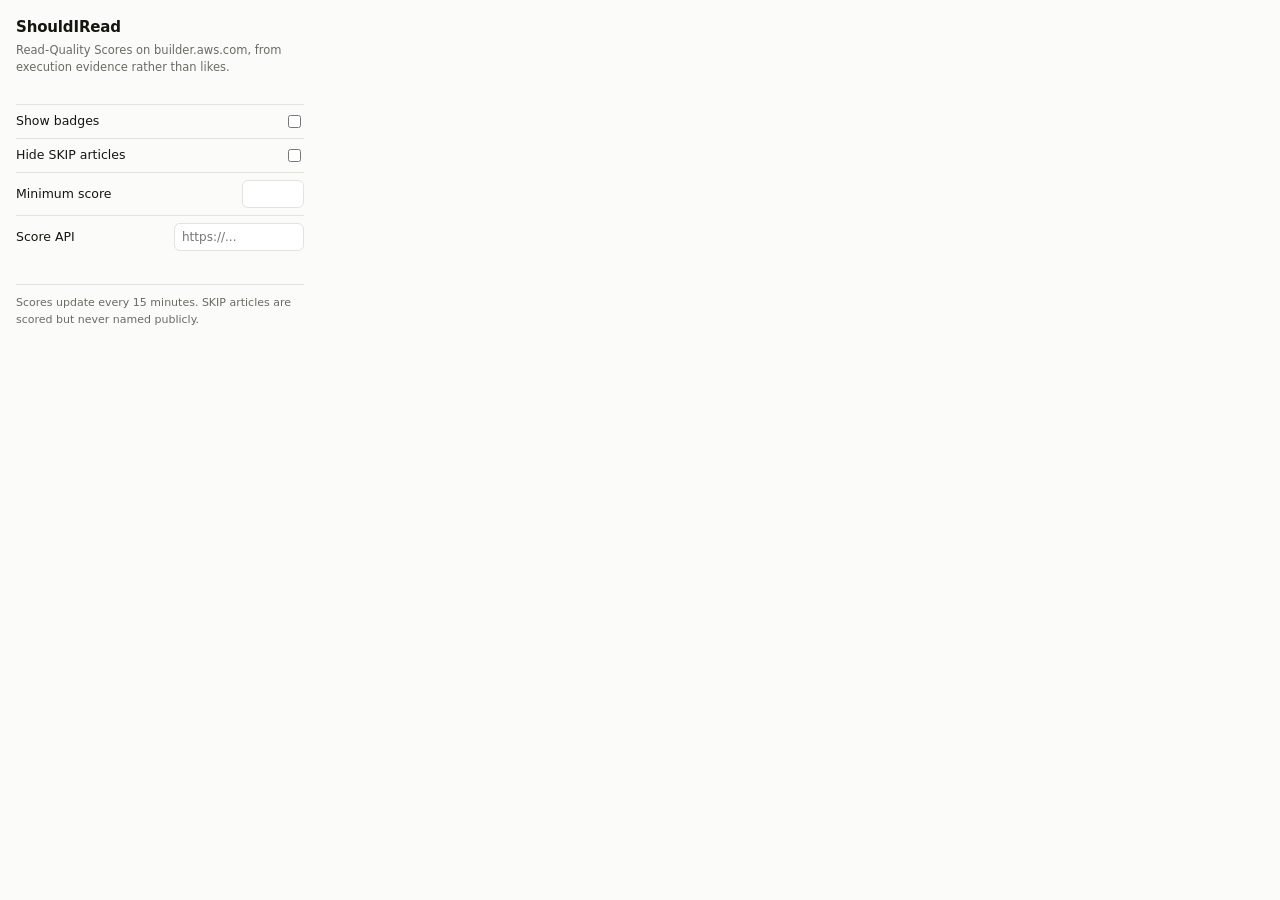
<file: extension/popup.html>
<!doctype html>
<html lang="en">
<head>
<meta charset="utf-8">
<style>
:root {
  color-scheme: light dark;
  --bg:#fbfbfa; --fg:#16150f; --muted:#6b6a63; --line:#e3e2dc; --card:#fff;
  --read:#1a7f5a; --skip:#a33b30;
}
@media (prefers-color-scheme: dark) {
  :root { --bg:#14140f; --fg:#ecebe4; --muted:#96958c; --line:#2c2b24; --card:#1c1b16;
          --read:#5fd1a4; --skip:#f2887a; }
}
* { box-sizing: border-box; }
body {
  width: 320px; margin: 0; padding: 16px; background: var(--bg); color: var(--fg);
  font: 13px/1.5 ui-sans-serif, -apple-system, "Segoe UI", system-ui, sans-serif;
}
h1 { font-size: 15px; margin: 0 0 3px; letter-spacing: -.01em; }
p.sub { color: var(--muted); font-size: 11.5px; margin: 0 0 14px; }
.stats { display: grid; grid-template-columns: 1fr 1fr; gap: 8px; margin-bottom: 14px; }
.stat { background: var(--card); border: 1px solid var(--line); border-radius: 8px; padding: 8px 10px; }
.stat b { display: block; font-size: 17px; font-variant-numeric: tabular-nums; }
.stat span { color: var(--muted); font-size: 10.5px; }
label { display: flex; align-items: center; justify-content: space-between; gap: 10px;
        padding: 7px 0; border-top: 1px solid var(--line); }
label span.lbl { font-size: 12.5px; }
input[type=number], input[type=url] {
  font: inherit; font-size: 12px; padding: 4px 7px; border-radius: 6px;
  border: 1px solid var(--line); background: var(--card); color: var(--fg); width: 130px;
}
input[type=number] { width: 62px; }
footer { margin-top: 12px; padding-top: 10px; border-top: 1px solid var(--line);
         color: var(--muted); font-size: 11px; }
a { color: inherit; }
#saved { color: var(--read); font-size: 11px; height: 14px; }
</style>
</head>
<body>
<h1>ShouldIRead</h1>
<p class="sub">Read-Quality Scores on builder.aws.com, from execution evidence rather than likes.</p>

<div class="stats" id="stats"></div>

<label><span class="lbl">Show badges</span><input type="checkbox" id="enabled"></label>
<label><span class="lbl">Hide SKIP articles</span><input type="checkbox" id="hideSkips"></label>
<label><span class="lbl">Minimum score</span><input type="number" id="minRqs" min="0" max="100" step="5"></label>
<label><span class="lbl">Score API</span><input type="url" id="apiBase" placeholder="https://..."></label>

<div id="saved"></div>
<footer>Scores update every 15 minutes. SKIP articles are scored but never named publicly.</footer>

<script src="popup.js"></script>
</body>
</html>
</file>
